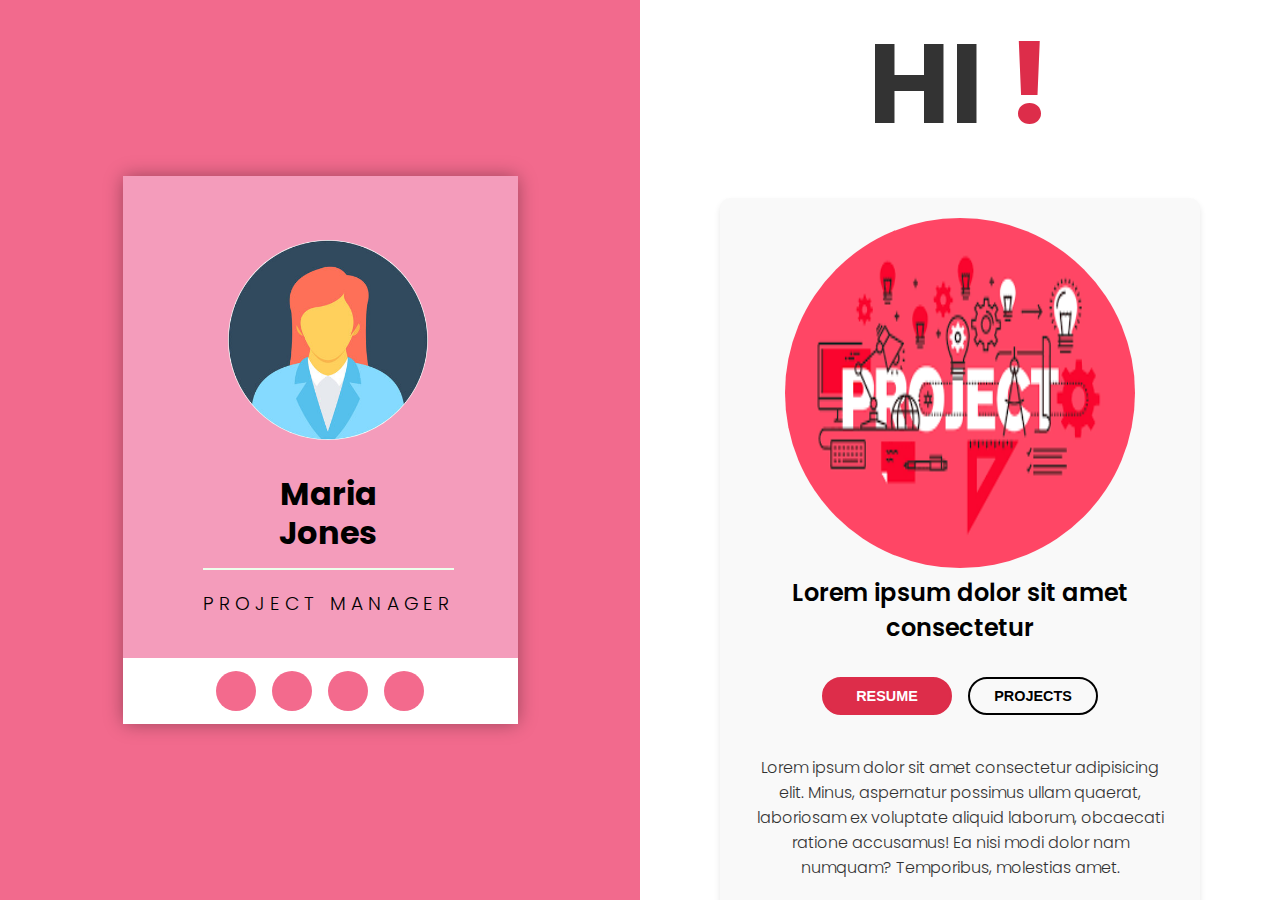
<file: HTML_CSS/AboutMe/index.html>
<!DOCTYPE html>
<html>
<head>
    <meta charset="utf-8">
    <meta http-equiv="X-UA-Compatible" content="IE=edge">
    <title>About Me Page</title>
    <meta name="viewport" content="width=device-width, initial-scale=1">
    <link rel="stylesheet" href="style.css">
    <link rel="stylesheet" href="https://cdnjs.cloudflare.com/ajax/libs/font-awesome/5.15.1/css/all.min.css" integrity="sha512-+4zCK9k+qNFUR5X+cKL9EIR+ZOhtIloNl9GIKS57V1MyNsYpYcUrUeQc9vNfzsWfV28IaLL3i96P9sdNyeRssA==" crossorigin="anonymous" />
</head>
<body>
<div class="about-wrapper">
    <div class="about-left">
        <div class="about-left-content">
            <div>
                <div class="shadow">
                    <div class="about-img">
                        <img src="./img/profil.jpg" alt="about image">
                    </div>
                </div>
                <h2>Maria<br>Jones</h2>
                <h3>project manager</h3>
            </div>
            <ul class="icons">
                <li><i class="fab fa-facebook-f"></i></li>
                <li><i class="fab fa-twitter"></i></li>
                <li><i class="fab fa-linkedin"></i></li>
                <li><i class="fab fa-instagram"></i></li>
            </ul>
        </div>
    </div>
      <div class = "about-right">
          <h1>hi<span> !</span></h1>
        <div class="index">
        <img src="./img/project.png" alt="project image" class="responsive-img">
          <h2>Lorem ipsum dolor sit amet consectetur</h2>
        <div class = "about-btns">
        <a href="resume.html">
          <button type="button" class="btn btn-pink">Resume</button>
        </a>
        <a href="project.html">
          <button type="button" class="btn btn-white">Projects</button>
        </a>
        </div>
        <div class = "about-para">
          <p>Lorem ipsum dolor sit amet consectetur adipisicing elit. Minus, aspernatur possimus ullam quaerat, laboriosam ex voluptate aliquid laborum, obcaecati ratione accusamus! Ea nisi modi dolor nam numquam? Temporibus, molestias amet.</p>
          <p>Lorem ipsum dolor sit amet, consectetur adipisicing elit. Natus iure tempora alias laudantium sapiente impedit!</p>
        </div>
        </div>
      </div>
    </div>
  </body>
</html>
</file>
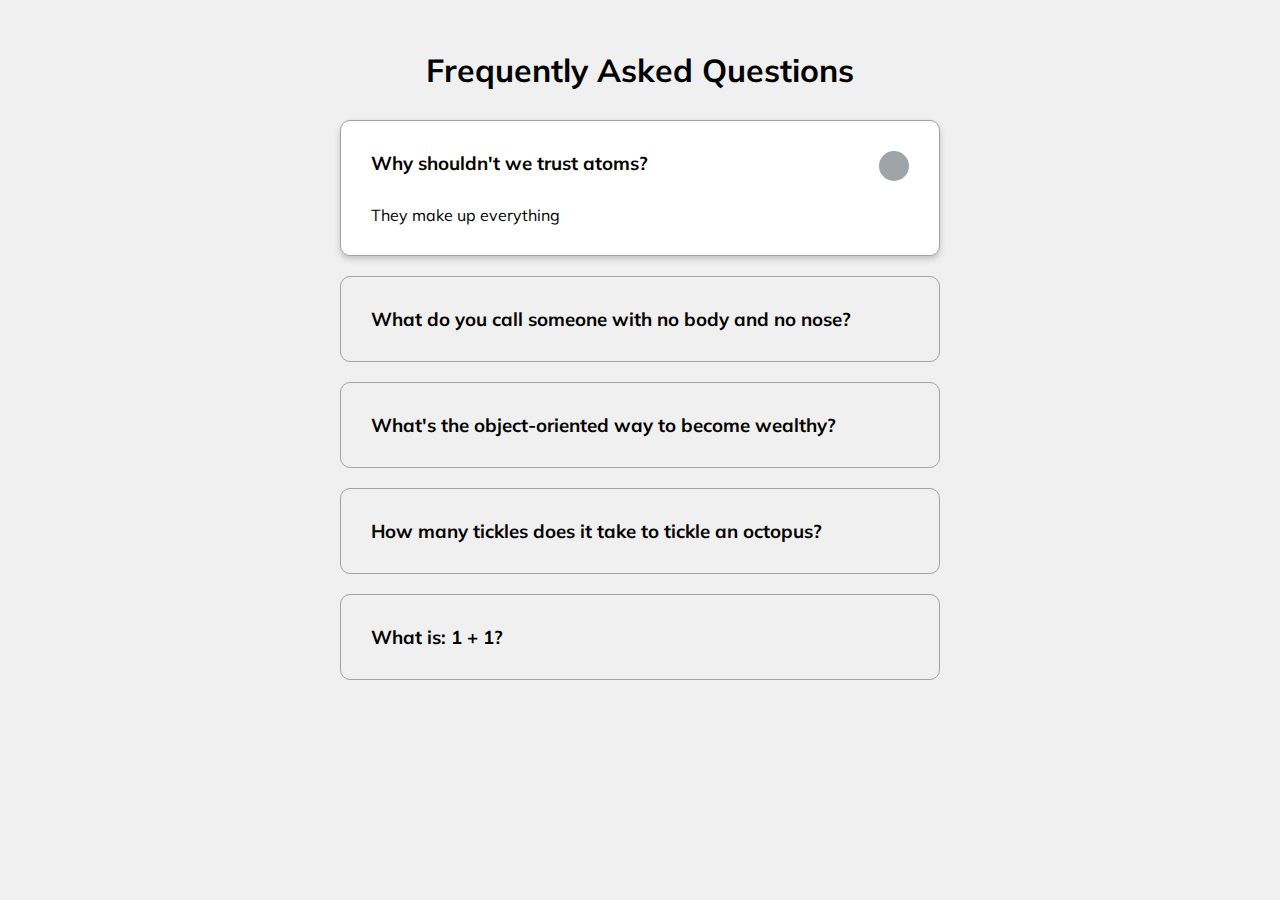
<file: HTML_CSS/FAQ_Collapse/index.html>
<!DOCTYPE html>
<html lang="en">
  <head>
    <meta charset="UTF-8" />
    <meta name="viewport" content="width=device-width, initial-scale=1.0" />
    <link
      rel="stylesheet"
      href="https://cdnjs.cloudflare.com/ajax/libs/font-awesome/5.14.0/css/all.min.css"
      integrity="sha512-1PKOgIY59xJ8Co8+NE6FZ+LOAZKjy+KY8iq0G4B3CyeY6wYHN3yt9PW0XpSriVlkMXe40PTKnXrLnZ9+fkDaog=="
      crossorigin="anonymous"
    />
    <link rel="stylesheet" href="style.css" />
    <title>FAQ</title>
  </head>
  <body>
    <h1>Frequently Asked Questions</h1>
    <div class="faq-container">
      <div class="faq active">
        <h3 class="faq-title">Why shouldn't we trust atoms?</h3>

        <p class="faq-text">They make up everything</p>

        <button class="faq-toggle">
          <i class="fas fa-chevron-down"></i>
          <i class="fas fa-times"></i>
        </button>
      </div>

      <div class="faq">
        <h3 class="faq-title">
          What do you call someone with no body and no nose?
        </h3>
        <p class="faq-text">Nobody knows.</p>
        <button class="faq-toggle">
          <i class="fas fa-chevron-down"></i>
          <i class="fas fa-times"></i>
        </button>
      </div>

      <div class="faq">
        <h3 class="faq-title">
          What's the object-oriented way to become wealthy?
        </h3>
        <p class="faq-text">Inheritance.</p>
        <button class="faq-toggle">
          <i class="fas fa-chevron-down"></i>
          <i class="fas fa-times"></i>
        </button>
      </div>

      <div class="faq">
        <h3 class="faq-title">
          How many tickles does it take to tickle an octopus?
        </h3>
        <p class="faq-text">Ten-tickles!</p>
        <button class="faq-toggle">
          <i class="fas fa-chevron-down"></i>
          <i class="fas fa-times"></i>
        </button>
      </div>

      <div class="faq">
        <h3 class="faq-title">What is: 1 + 1?</h3>
        <p class="faq-text">Depends on who are you asking.</p>
        <button class="faq-toggle">
          <i class="fas fa-chevron-down"></i>
          <i class="fas fa-times"></i>
        </button>
      </div>
    </div>
<script>
const toggles = document.querySelectorAll('.faq-toggle')

toggles.forEach(toggle => {
toggle.addEventListener('click', () => {
toggle.parentNode.classList.toggle('active')
    })
})
</script>
  </body>
</html>
</file>
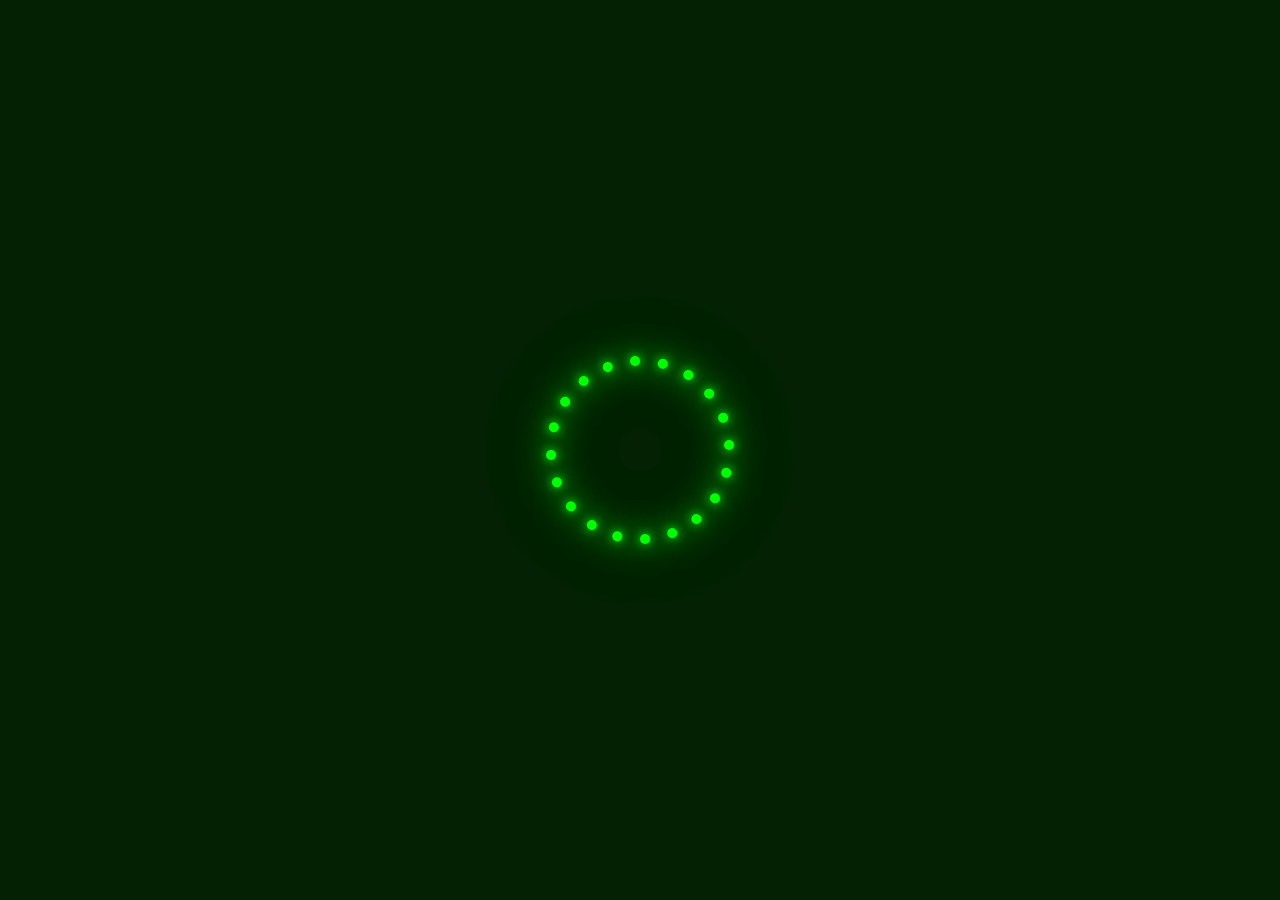
<file: HTML_CSS/Loader/index.html>
<!DOCTYPE html>
<html lang="en">
<head>
    <meta charset="UTF-8">
    <meta name="viewport" content="width=device-width, initial-scale=1.0">
    <title>CSS Creative Loader Animation Effects</title>
    <link rel="stylesheet" href="style.css">
</head>
<body>
    <section>
        <div class="loader">
            <span style="--i:1;"></span>
            <span style="--i:2;"></span>
            <span style="--i:3;"></span>
            <span style="--i:4;"></span>
            <span style="--i:5;"></span>
            <span style="--i:6;"></span>
            <span style="--i:7;"></span>
            <span style="--i:8;"></span>
            <span style="--i:9;"></span>
            <span style="--i:10;"></span>
            <span style="--i:11;"></span>
            <span style="--i:12;"></span>
            <span style="--i:13;"></span>
            <span style="--i:14;"></span>
            <span style="--i:15;"></span>
            <span style="--i:16;"></span>
            <span style="--i:17;"></span>
            <span style="--i:18;"></span>
            <span style="--i:19;"></span>
            <span style="--i:20;"></span>
        </div>
    </section>
</body>
</html>
</file>
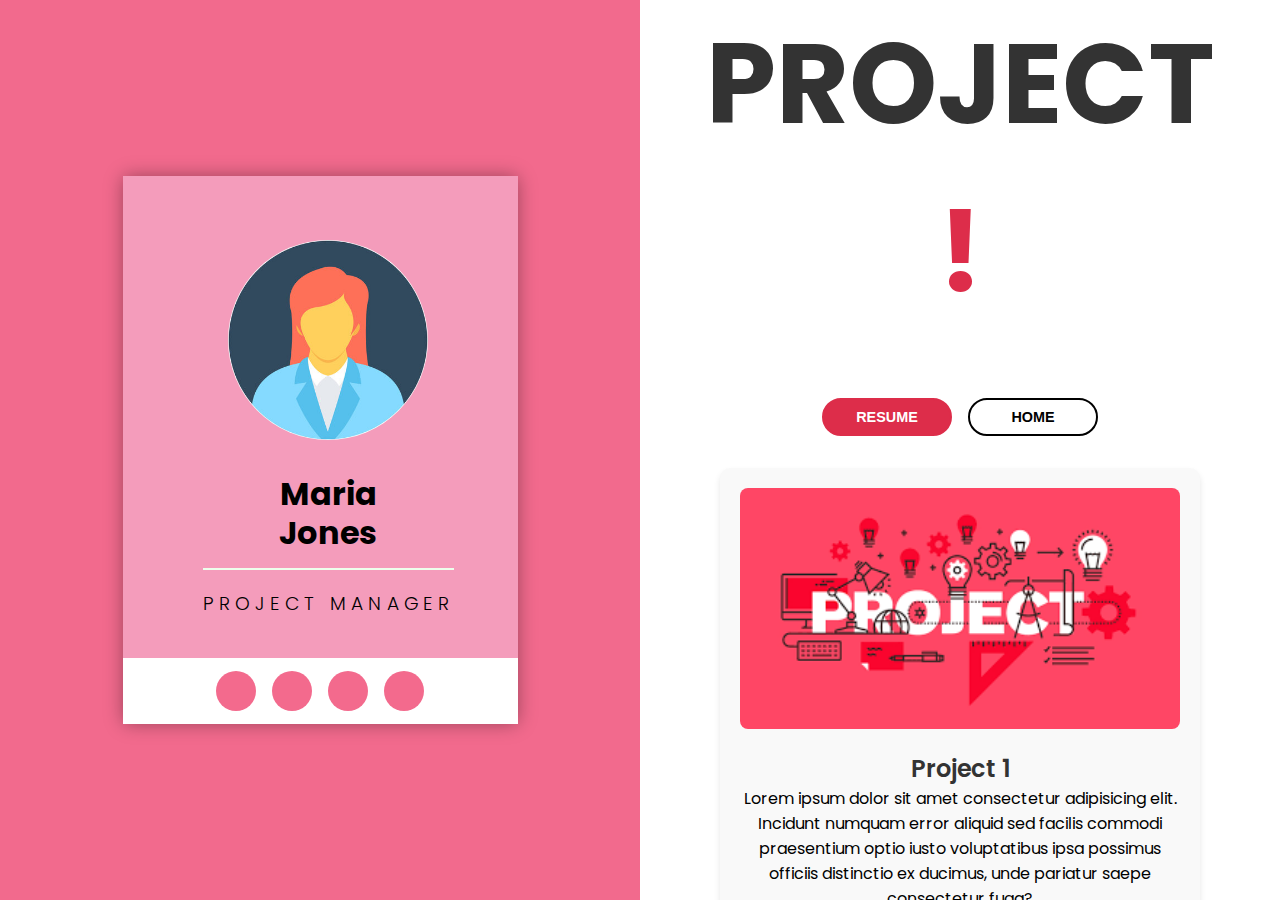
<file: HTML_CSS/AboutMe/project.html>
<!DOCTYPE html>
<html>
<head>
    <meta charset="utf-8">
    <meta http-equiv="X-UA-Compatible" content="IE=edge">
    <title>Projects Page</title>
    <meta name="viewport" content="width=device-width, initial-scale=1">
    <link rel="stylesheet" href="style.css">
    <link rel="stylesheet" href="https://cdnjs.cloudflare.com/ajax/libs/font-awesome/5.15.1/css/all.min.css" integrity="sha512-+4zCK9k+qNFUR5X+cKL9EIR+ZOhtIloNl9GIKS57V1MyNsYpYcUrUeQc9vNfzsWfV28IaLL3i96P9sdNyeRssA==" crossorigin="anonymous" />
</head>
<body>
<div class="about-wrapper">
    <div class="about-left">
        <div class="about-left-content">
            <div>
                <div class="shadow">
                    <div class="about-img">
                        <img src="./img/profil.jpg" alt="about image">
                    </div>
                </div>
                <h2>Maria<br>Jones</h2>
                <h3>project manager</h3>
            </div>
            <ul class="icons">
                <li><i class="fab fa-facebook-f"></i></li>
                <li><i class="fab fa-twitter"></i></li>
                <li><i class="fab fa-linkedin"></i></li>
                <li><i class="fab fa-instagram"></i></li>
            </ul>
        </div>
    </div>
    <div class="about-right">
        <h1>Project<span> !</span></h1>
        <div class = "about-btns">
          <a href="resume.html">
            <button type="button" class="btn btn-pink">Resume</button>
          </a>
          <a href="index.html">
            <button type="button" class="btn btn-white">Home</button>
          </a>
          </div>
        <div class="about-projects">
            <div class="project">
                <a href="project1.html">
                    <img src="./img/project.png" alt="project image">
                    <h2><a href="project1.html">Project 1</a></h2>
                </a>
                <p>Lorem ipsum dolor sit amet consectetur adipisicing elit. Incidunt numquam error aliquid sed facilis commodi praesentium optio iusto voluptatibus ipsa possimus officiis distinctio ex ducimus, unde pariatur saepe consectetur fuga?</p>
            </div>
            <div class="project">
                <a href="project1.html">
                    <img src="./img/project.png" alt="project image">
                    <h2><a href="project1.html">Project 2</a></h2>
                </a>
                <p>Lorem ipsum dolor sit amet, consectetur adipisicing elit. Rem distinctio, amet excepturi explicabo dolorum corporis qui minus corrupti nisi, repudiandae voluptatum velit cum! Eligendi, incidunt expedita? Voluptate, possimus est! Aliquam?</p>
            </div>
            <div class="project">
                <a href="project1.html">
                    <img src="./img/project.png" alt="project image">
                    <h2><a href="project1.html">Project 3</a></h2>
                </a>
                <p>Lorem ipsum dolor sit amet consectetur adipisicing elit. Incidunt numquam error aliquid sed facilis commodi praesentium optio iusto voluptatibus ipsa possimus officiis distinctio ex ducimus, unde pariatur saepe consectetur fuga?</p>
            </div>
            <div class="project">
                <a href="project1.html">
                    <img src="./img/project.png" alt="project image">
                    <h2><a href="project1.html">Project 4</a></h2>
                </a>
                <p>Lorem ipsum dolor sit amet, consectetur adipisicing elit. Rem distinctio, amet excepturi explicabo dolorum corporis qui minus corrupti nisi, repudiandae voluptatum velit cum! Eligendi, incidunt expedita? Voluptate, possimus est! Aliquam?</p>
            </div>
            <div class="project">
                <a href="project1.html">
                    <img src="./img/project.png" alt="project image">
                    <h2><a href="project1.html">Project 5</a></h2>
                </a>
                <p>Lorem ipsum dolor sit amet consectetur adipisicing elit. Incidunt numquam error aliquid sed facilis commodi praesentium optio iusto voluptatibus ipsa possimus officiis distinctio ex ducimus, unde pariatur saepe consectetur fuga?</p>
            </div>
            <div class="project">
                <a href="project1.html">
                    <img src="./img/project.png" alt="project image">
                    <h2><a href="project1.html">Project 6</a></h2>
                </a>
                <p>Lorem ipsum dolor sit amet, consectetur adipisicing elit. Rem distinctio, amet excepturi explicabo dolorum corporis qui minus corrupti nisi, repudiandae voluptatum velit cum! Eligendi, incidunt expedita? Voluptate, possimus est! Aliquam?</p>
            </div>
            <div class="project">
                <a href="project1.html">
                    <img src="./img/project.png" alt="project image">
                    <h2><a href="project1.html">Project 7</a></h2>
                </a>
                <p>Lorem ipsum dolor sit amet consectetur adipisicing elit. Incidunt numquam error aliquid sed facilis commodi praesentium optio iusto voluptatibus ipsa possimus officiis distinctio ex ducimus, unde pariatur saepe consectetur fuga?</p>
            </div>
            <div class="project">
                <a href="project1.html">
                    <img src="./img/project.png" alt="project image">
                    <h2><a href="project1.html">Project 8</a></h2>
                </a>
                <p>Lorem ipsum dolor sit amet, consectetur adipisicing elit. Rem distinctio, amet excepturi explicabo dolorum corporis qui minus corrupti nisi, repudiandae voluptatum velit cum! Eligendi, incidunt expedita? Voluptate, possimus est! Aliquam?</p>
            </div>
        </div>
     </div>
</body>
</html>
</file>
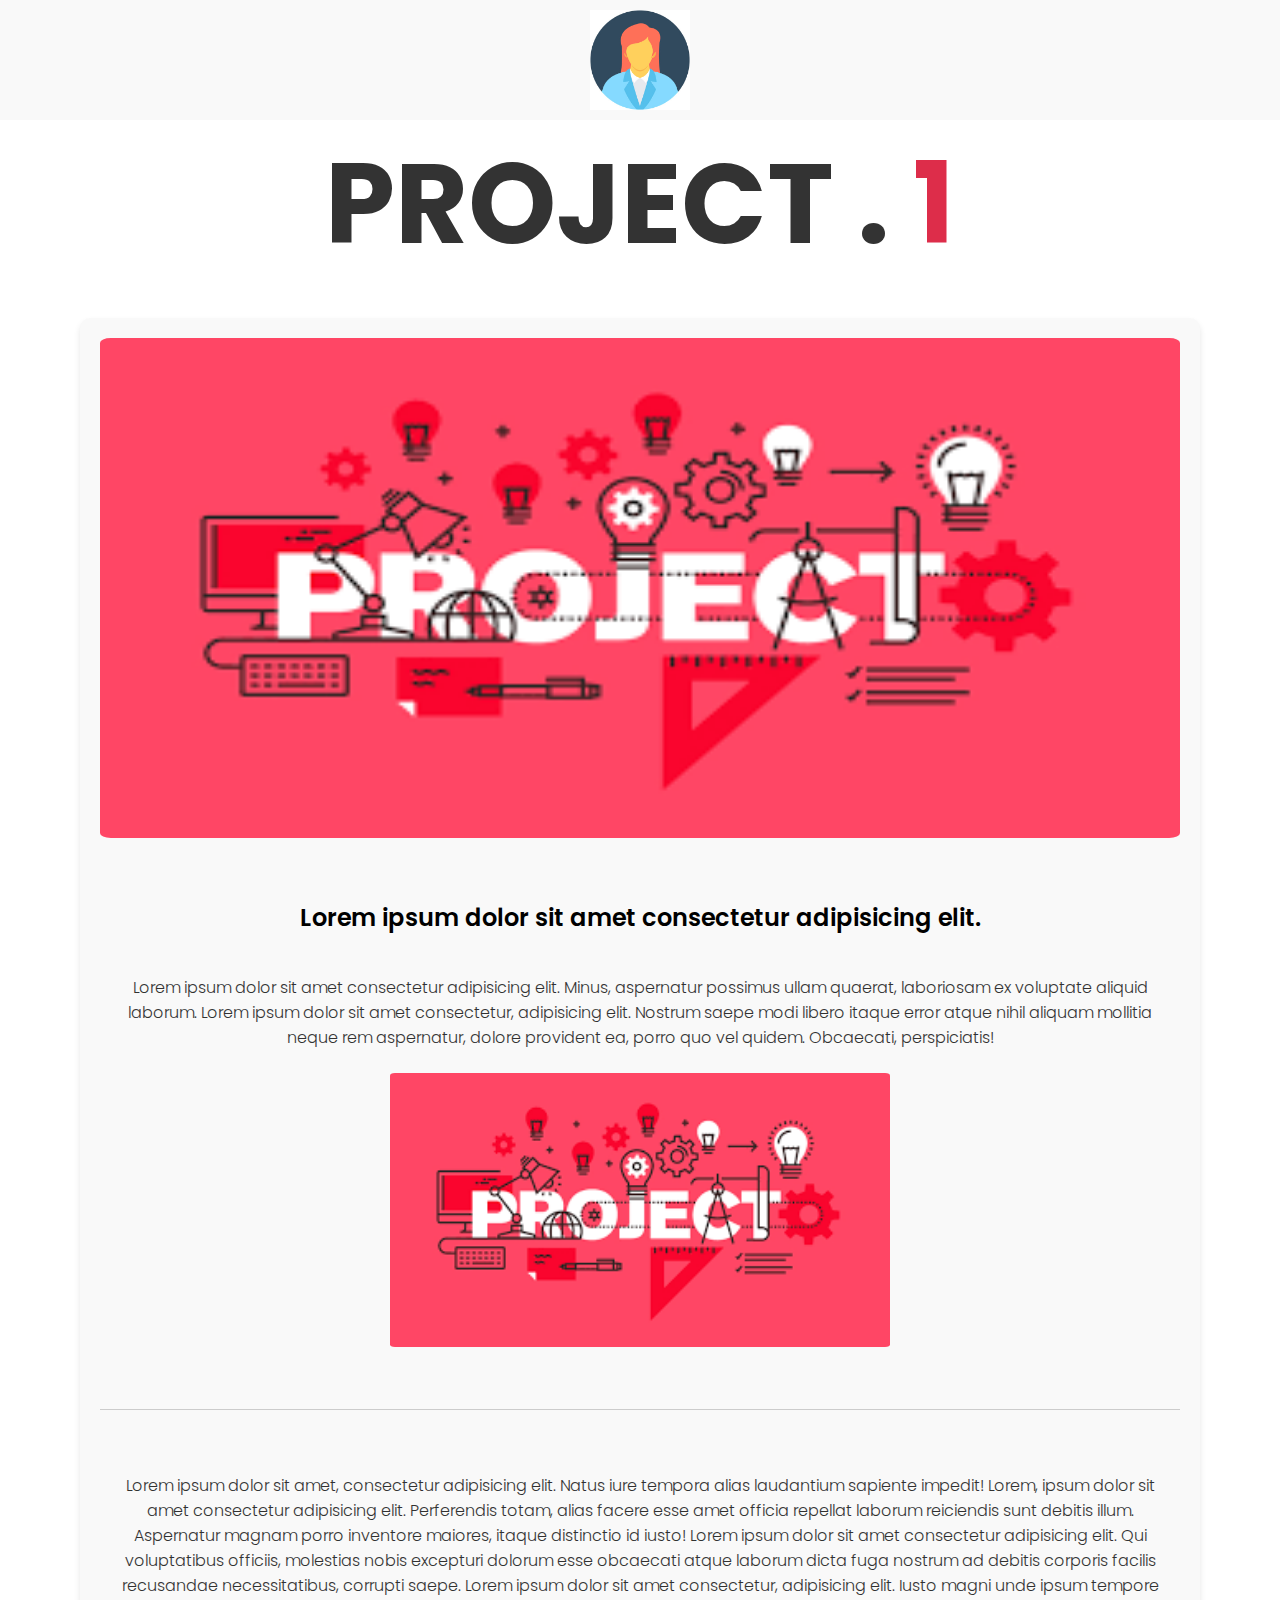
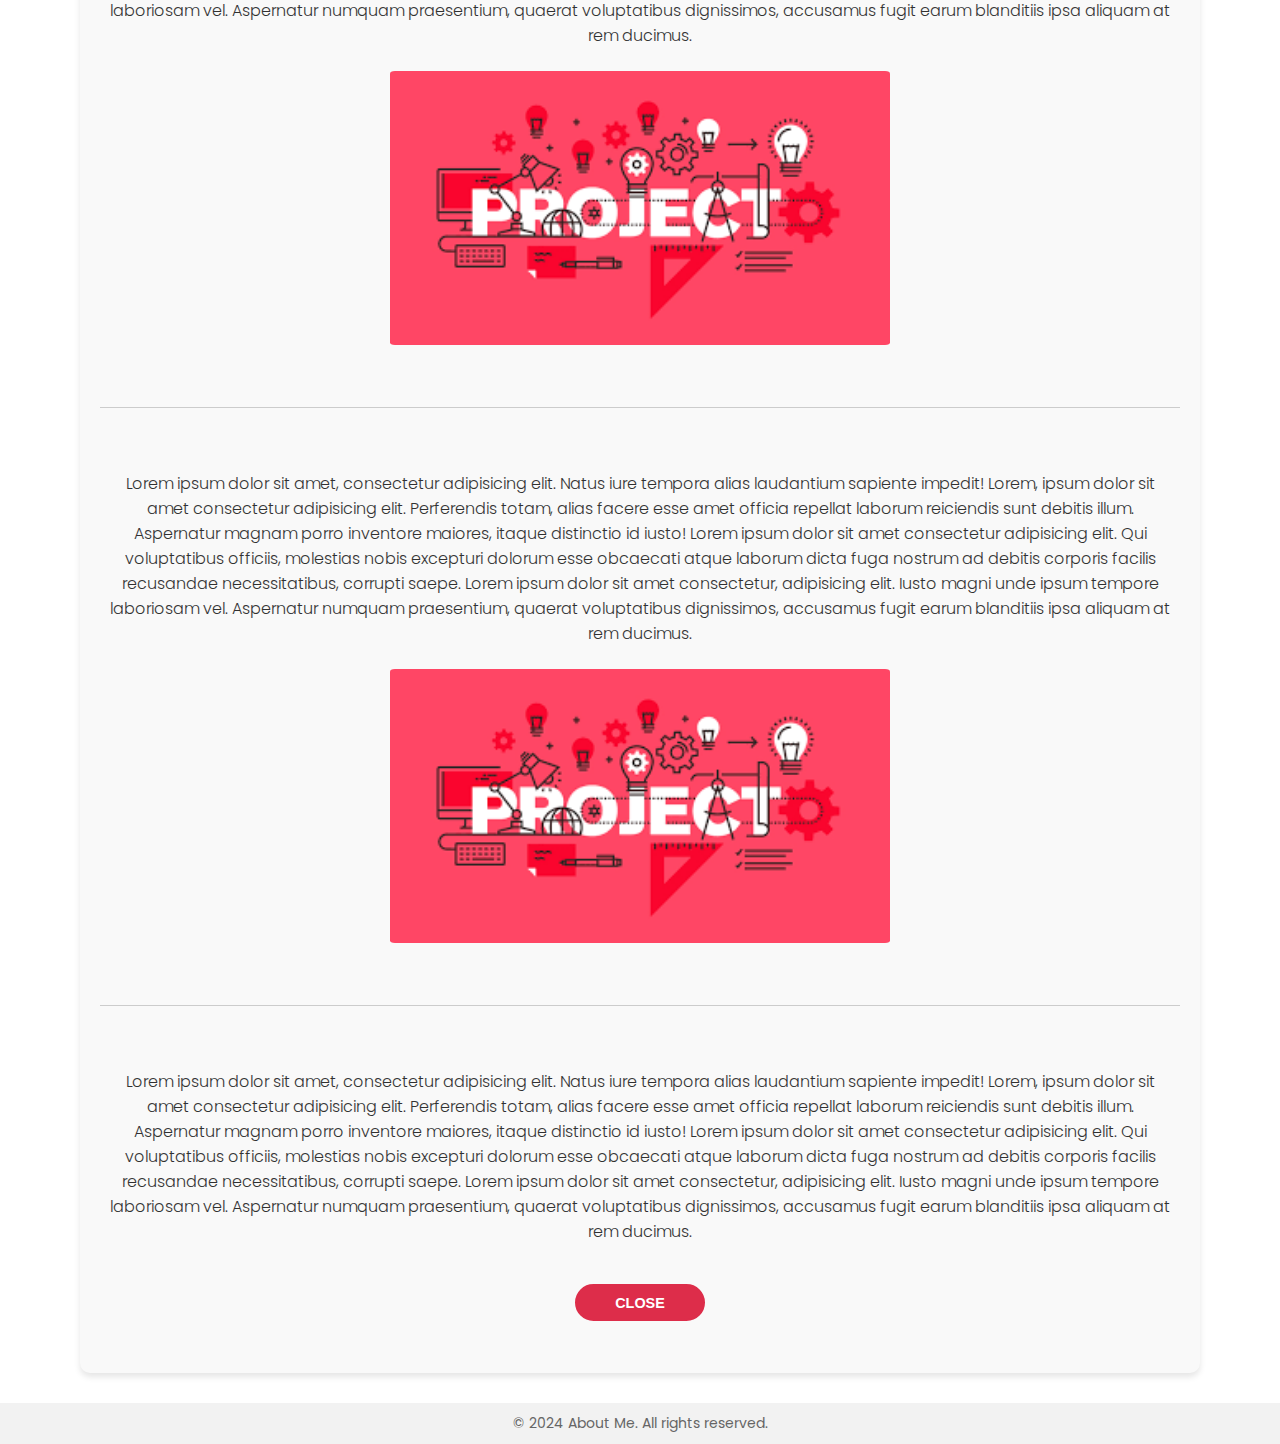
<file: HTML_CSS/AboutMe/project1.html>
<!DOCTYPE html>
<html>
<head>
    <meta charset="utf-8">
    <meta http-equiv="X-UA-Compatible" content="IE=edge">
    <title>Project 1</title>
    <meta name="viewport" content="width=device-width, initial-scale=1">
    <link rel="stylesheet" href="style.css">
    <link rel="stylesheet" href="https://cdnjs.cloudflare.com/ajax/libs/font-awesome/5.15.1/css/all.min.css" integrity="sha512-+4zCK9k+qNFUR5X+cKL9EIR+ZOhtIloNl9GIKS57V1MyNsYpYcUrUeQc9vNfzsWfV28IaLL3i96P9sdNyeRssA==" crossorigin="anonymous" />
</head>
<body>
    <header>
        <div class="mini-header">
            <img src="./img/profil.jpg" class="header-img" alt="header image">
        </div>
    </header>
    <div class = "one-page">
          <h1>Project .<span> 1</span></h1>
        <div class="index">
        <img src="./img/project.png" alt="project image" class="one-img">
          <h2>Lorem ipsum dolor sit amet consectetur adipisicing elit.</h2>
          <div class="about-para">
            <p>Lorem ipsum dolor sit amet consectetur adipisicing elit. Minus, aspernatur possimus ullam quaerat, laboriosam ex voluptate aliquid laborum. Lorem ipsum dolor sit amet consectetur, adipisicing elit. Nostrum saepe modi libero itaque error atque nihil aliquam mollitia neque rem aspernatur, dolore provident ea, porro quo vel quidem. Obcaecati, perspiciatis!</p>
            <img src="./img/project.png" class="one-item" alt="projects image">
            <hr>
            <p>Lorem ipsum dolor sit amet, consectetur adipisicing elit. Natus iure tempora alias laudantium sapiente impedit! Lorem, ipsum dolor sit amet consectetur adipisicing elit. Perferendis totam, alias facere esse amet officia repellat laborum reiciendis sunt debitis illum. Aspernatur magnam porro inventore maiores, itaque distinctio id iusto! Lorem ipsum dolor sit amet consectetur adipisicing elit. Qui voluptatibus officiis, molestias nobis excepturi dolorum esse obcaecati atque laborum dicta fuga nostrum ad debitis corporis facilis recusandae necessitatibus, corrupti saepe. Lorem ipsum dolor sit amet consectetur, adipisicing elit. Iusto magni unde ipsum tempore laboriosam vel. Aspernatur numquam praesentium, quaerat voluptatibus dignissimos, accusamus fugit earum blanditiis ipsa aliquam at rem ducimus.</p>
            <img src="./img/project.png" class="one-item" alt="project image">
            <hr>
            <p>Lorem ipsum dolor sit amet, consectetur adipisicing elit. Natus iure tempora alias laudantium sapiente impedit! Lorem, ipsum dolor sit amet consectetur adipisicing elit. Perferendis totam, alias facere esse amet officia repellat laborum reiciendis sunt debitis illum. Aspernatur magnam porro inventore maiores, itaque distinctio id iusto! Lorem ipsum dolor sit amet consectetur adipisicing elit. Qui voluptatibus officiis, molestias nobis excepturi dolorum esse obcaecati atque laborum dicta fuga nostrum ad debitis corporis facilis recusandae necessitatibus, corrupti saepe. Lorem ipsum dolor sit amet consectetur, adipisicing elit. Iusto magni unde ipsum tempore laboriosam vel. Aspernatur numquam praesentium, quaerat voluptatibus dignissimos, accusamus fugit earum blanditiis ipsa aliquam at rem ducimus.</p>
            <img src="./img/project.png" class="one-item" alt="project image">
            <hr>
            <p>Lorem ipsum dolor sit amet, consectetur adipisicing elit. Natus iure tempora alias laudantium sapiente impedit! Lorem, ipsum dolor sit amet consectetur adipisicing elit. Perferendis totam, alias facere esse amet officia repellat laborum reiciendis sunt debitis illum. Aspernatur magnam porro inventore maiores, itaque distinctio id iusto! Lorem ipsum dolor sit amet consectetur adipisicing elit. Qui voluptatibus officiis, molestias nobis excepturi dolorum esse obcaecati atque laborum dicta fuga nostrum ad debitis corporis facilis recusandae necessitatibus, corrupti saepe. Lorem ipsum dolor sit amet consectetur, adipisicing elit. Iusto magni unde ipsum tempore laboriosam vel. Aspernatur numquam praesentium, quaerat voluptatibus dignissimos, accusamus fugit earum blanditiis ipsa aliquam at rem ducimus.</p>
        </div>
        <div class = "about-btns">
            <a href="project.html">
              <button type="button" class="btn btn-pink">Close</button>
            </a>
            </div>
        </div>
      </div>
      <footer>
        <div class="mini-footer">
            <p>&copy; 2024 About Me. All rights reserved.</p>
        </div>
    </footer>
  </body>
</html>
</file>
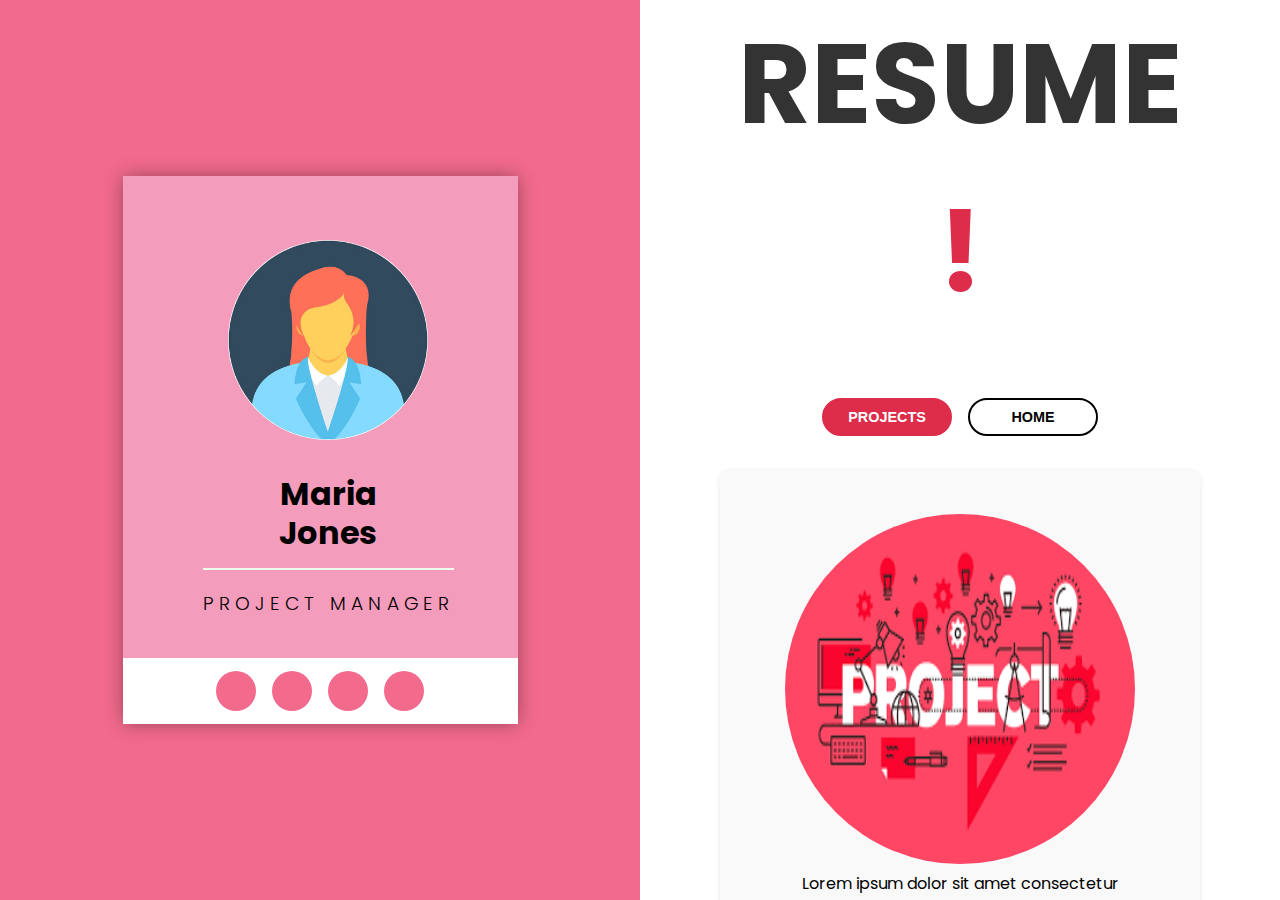
<file: HTML_CSS/AboutMe/resume.html>
<!DOCTYPE html>
<html>
<head>
    <meta charset="utf-8">
    <meta http-equiv="X-UA-Compatible" content="IE=edge">
    <title>Resume Page</title>
    <meta name="viewport" content="width=device-width, initial-scale=1">
    <link rel="stylesheet" href="style.css">
    <link rel="stylesheet" href="https://cdnjs.cloudflare.com/ajax/libs/font-awesome/5.15.1/css/all.min.css" integrity="sha512-+4zCK9k+qNFUR5X+cKL9EIR+ZOhtIloNl9GIKS57V1MyNsYpYcUrUeQc9vNfzsWfV28IaLL3i96P9sdNyeRssA==" crossorigin="anonymous" />
</head>
<body>
<div class="about-wrapper">
    <div class="about-left">
        <div class="about-left-content">
            <div>
                <div class="shadow">
                    <div class="about-img">
                        <img src="./img/profil.jpg" alt="about image">
                    </div>
                </div>
                <h2>Maria<br>Jones</h2>
                <h3>Project Manager</h3>
            </div>
            <ul class="icons">
                <li><i class="fab fa-facebook-f"></i></li>
                <li><i class="fab fa-twitter"></i></li>
                <li><i class="fab fa-linkedin"></i></li>
                <li><i class="fab fa-instagram"></i></li>
            </ul>
        </div>
    </div>
    <div class="about-right">
        <h1>Resume<span> !</span></h1>
        <div class = "about-btns">
          <a href="project.html">
            <button type="button" class="btn btn-pink">Projects</button>
          </a>
          <a href="index.html">
            <button type="button" class="btn btn-white">Home</button>
          </a>
          </div>
        <div class="about-content">
            <div class="content-item">
                <img src="./img/project.png" alt="project image" class="responsive-img">
                <div class="content-text">
                    <p>Lorem ipsum dolor sit amet consectetur adipisicing elit. Quibusdam, aspernatur? Eligendi dolorem blanditiis voluptate! Rem, tenetur? Id, ullam dolores eveniet, praesentium perferendis voluptate officia at minima consectetur debitis corrupti hic?</p>
                </div>
            <div class="content-item">
                <img src="./img/project.png" alt="project image" class="responsive-img">
                <div class="content-text">
                    <p>Lorem ipsum dolor sit amet consectetur adipisicing elit. Quos, atque minus quibusdam aliquam recusandae animi. Corporis voluptatum consequatur assumenda magni quidem similique dolorum, facilis pariatur, sit praesentium quod nisi iure?</p>
                </div>
            </div>
            <div class="about-para">
                    <p>Lorem ipsum dolor sit amet consectetur adipisicing elit. Quae cumque odio neque voluptas officiis perspiciatis a quod nobis in aperiam suscipit repudiandae, quaerat id, eaque sunt illo ducimus? Consequatur, veniam!</p>
        </div>
    </div>
</body>
</html>
</file>
<file: HTML_CSS/AboutMe/style.css>
@import url('https://fonts.googleapis.com/css2?family=Poppins:wght@200;300;400;500;600;700;800&display=swap');

*{
    padding: 0;
    margin: 0;
    box-sizing: border-box;
}
body{
    font-family: 'Poppins', sans-serif;
}
.about-wrapper{
    display: flex;
    flex-direction: column;
    overflow-x: hidden;
}
.about-left{
    background: #f26a8d;
    display: flex;
    flex-direction: column;
    align-items: center;
    justify-content: center;
    height: 100vh;
    overflow-y: auto;
}
.about-left-content > div{
    background: #f49cbb;
    padding: 4rem 4rem 2.5rem 5rem;
    text-align: center;
}
.about-left-content{
    box-shadow: 0px 0px 18px -1px rgba(0, 0, 0, 0.39);
    -webkit-box-shadow: 0px 0px 18px -1px rgba(0, 0, 0, 0.39);
    -moz-box-shadow: 0px 0px 18px -1px rgba(0, 0, 0, 0.39);
}
.about-img img{
    display: block;
    width: 200px;
}
.about-img{
    width: 200px;
    height: 200px;
    overflow: hidden;
    border-radius: 50%;
    transition: all 0.5s ease-in-out;
}
.shadow{
    margin-left: auto;
    margin-right: auto;
    border-radius: 50%;
    width: 200px;
    height: 200px;
    position: relative;
    cursor: pointer;
}
.shadow::after{
    content: "";
    position: absolute;
    background: rgba(0, 0, 0, 0.4);
    left: 50%;
    transform: translateX(-50%);
    bottom: -20px;
    height: 7px;
    width: 50px;
    filter: blur(3px);
    -webkit-filter: blur(3px);
    opacity: 0;
    transition: all 0.6s ease;
}
.shadow:hover .about-img{
    transform: translateY(-10px);
}
.shadow:hover::after{
    opacity: 1;
}
.about-left-content h2{
    font-size: 2rem;
    margin: 2.2rem 0 0.6rem 0;
    line-height: 1.2;
    padding-bottom: 1rem;
    border-bottom: 2px solid #edffec;
}
.about-left-content h3{
    text-transform: uppercase;
    font-weight: 300;
    letter-spacing: 5px;
    margin-top: 1.2rem;
}
.icons{
    background: #fff;
    display: flex;
    justify-content: center;
    padding: 0.8rem 0;
}
.icons li{
    list-style-type: none;
    background: #f36a8d;
    color: #fff;
    width: 40px;
    height: 40px;
    margin: 0 0.5rem;
    border-radius: 50%;
    display: flex;
    justify-content: center;
    align-items: center;
    font-size: 1.2rem;
    cursor: pointer;
    transition: all 0.5s ease-in-out;
}
.icons li:hover{
    background: #edffec;
    color: #000;
}
.about-right{
    background: #fff;
    display: flex;
    flex-direction: column;
    align-items: center;
    padding: 0 5rem;
    text-align: center;
    overflow-y: auto; 
}
.about-right h1{
    font-size: 7rem;
    text-transform: uppercase;
}
.about-right h1 span{
    color: #dd2d4a;
}
.about-right h2{
    font-weight: 600;
}
.about-btns{
    display: flex;
    margin: 2rem 0;
}
.btn{
    border: none;
    font-size: 0.9rem;
    text-transform: uppercase;
    border: 2px solid #000;
    border-radius: 20px;
    padding: 0.55rem 0;
    width: 130px;
    font-weight: 600;
    background: transparent;
    margin: 0 0.5rem;
    cursor: pointer;
}
.btn.btn-pink{
    background: #dd2d4a;
    color: #fff;
    border-color: #dd2d4a;
    transition: all 0.5s ease-in-out;
}
.btn.btn-pink:hover{
    background: transparent;
    border-color: #dd2d4a;
    color: #000;
}
.btn.btn-white{
    transition: all 0.5s ease-in-out;
}
.btn.btn-white:hover{
    background: #dd2d4a;
    border-color: #dd2d4a;
    color: #fff;
}
.about-para p{
    font-weight: 300;
    padding: 0.5rem;
    opacity: 0.8;
}

.about-projects {
    display: grid;
    grid-template-columns: repeat(auto-fit, minmax(250px, 1fr));
    gap: 30px; 
}
.project {
    background-color: #f9f9f9;
    border-radius: 10px;
    padding: 20px;
    box-shadow: 0 4px 6px rgba(0, 0, 0, 0.1);
    margin-bottom: 30px;


}
.project img {
    width: 100%;
    border-radius: 8px;
    margin-bottom: 15px;
    transition: transform 0.3s ease;
}
.project img:hover {
    transform: scale(1.05); 
}
.project h2 a {
    color: #333;
    text-decoration: none;
    transition: color 0.3s ease; 
}

.project h2 a:hover {
    color: #ff6f61;
}
h1 {
    font-size: 2.5em;
    color: #333;
    text-align: center;
    margin-bottom: 30px;
}
.about-content {
    display: grid;
    grid-template-columns: repeat(auto-fit, minmax(300px, 1fr));
    gap: 1rem;
    background-color: #f9f9f9;
    border-radius: 10px;
    padding: 20px;
    box-shadow: 0 4px 6px rgba(0, 0, 0, 0.1);
    margin-bottom: 30px;
}
.content-item {
    padding: 1rem;
    margin: 10px;
}
.responsive-img {
    width: 350px;
    height: 350px;
    border-radius: 50%;
    overflow: hidden;
    flex-shrink: 0; 
    transition: transform 0.3s ease, filter 0.3s ease; 
}
.responsive-img:hover {
    transform: scale(1.05) rotate(5deg); 
    filter: brightness(1.2) contrast(1.2); 
}
.about-para {
    margin-top: 2rem;
}
.index {
    background-color: #f9f9f9;
    border-radius: 10px;
    padding: 20px;
    box-shadow: 0 4px 6px rgba(0, 0, 0, 0.1);
    margin-bottom: 30px;
}
.about-btns {
    display: flex;
    justify-content: center;
}
.one-page{
    background: #fff;
    display: flex;
    flex-direction: column;
    align-items: center;
    padding: 0 5rem;
    text-align: center;
    overflow-y: auto; 
}
.one-page h1{
    font-size: 7rem;
    text-transform: uppercase;
}
.one-page h1 span{
    color: #dd2d4a;
}
.one-page h2{
    font-weight: 600;
}
.one-img {
    margin-bottom: 55px;
    width: 100%;
    height: 500px;
    border-radius: 1%;
    overflow: hidden;
    flex-shrink: 0; 
    transition: transform 0.3s ease, filter 0.3s ease; 
}
.one-img:hover {
    transform: scale(1.01) rotate(0.1deg); 
    filter: brightness(1.2) contrast(1.2); 
}
.one-item {
    margin-top: 15px;
    width: 500px;
    border-radius: 1%;
    overflow: hidden;
    flex-shrink: 0; 
    transition: transform 0.3s ease, filter 0.3s ease; 
}
.one-item:hover {
    transform: scale(1.01) rotate(0.1deg); 
    filter: brightness(1.2) contrast(1.2); 
}
.mini-footer {
    background-color: #f2f2f2;
    padding: 10px;
    text-align: center;
    font-size: 14px;
    color: #666;
}
.mini-header {
    background-color: #f9f9f9;
    color: #fff;
    padding: 10px;
    text-align: center;
    display: flex;
    justify-content: center;
}
.header-img {
    width: 100px;
    height: 100px;
    transition: transform 0.3s ease;
}
.header-img:hover {
    transform: scale(1.05); 
}
.about-para hr {
    margin: 55px 0;
    border: none;
    border-top: 1px solid #ccc;
}
@media screen and (min-width: 992px){
    .about-wrapper{
        display: grid;
        grid-template-columns: repeat(2, 1fr);
    }
    .about-left{
        flex: 1; 
        overflow-y: auto; 
    }
    .about-right{
        position: fixed;
        top: 0; 
        right: 0; 
        bottom: 0; 
        width: 50%; 
        overflow-y: auto; 
    }
}
@media screen and (max-width: 768px) {
    .about-wrapper {
        flex-direction: column;
        height: auto;
    }
    .about-right {
        width: 100%;
    }
    .about-left {
        margin-bottom: 20px;
    }
    h1 {
        font-size: 2rem;
    }
    .about-right h1{
        font-size: 2rem;
        text-transform: uppercase;
    }
    .about-content {
        grid-template-columns: repeat(auto-fit, minmax(200px, 1fr));
    }
    .responsive-img {
        width: 150px;
        height: 150px;
    }
    .about-btns {
        display: grid;
        gap: 20px;
    }
    .one-page h1{
        font-size: 2rem;
        text-transform: uppercase;
    }
    .one-img {
        width: 100%;
        height: 250px;
        
    }
    .one-item {
        width: 200px;
    }
}
</file>
<file: HTML_CSS/FAQ_Collapse/style.css>
@import url("https://fonts.googleapis.com/css?family=Muli&display=swap");

* {
  box-sizing: border-box;
}

body {
  font-family: "Muli", sans-serif;
  background-color: #f0f0f0;
}

h1 {
  margin: 50px 0 30px;
  text-align: center;
}

.faq-container {
  max-width: 600px;
  margin: 0 auto;
}

.faq {
  background-color: transparent;
  border: 1px solid #9fa4a8;
  border-radius: 10px;
  margin: 20px 0;
  padding: 30px;
  position: relative;
  overflow: hidden;
  transition: 0.3s ease;
}

.faq.active {
  background-color: #fff;
  box-shadow: 0 3px 6px rgba(0, 0, 0, 0.1), 0 3px 6px rgba(0, 0, 0, 0.1);
}

.faq.active::before,
.faq.active::after {
  content: "\f075";
  font-family: "Font Awesome 5 Free";
  color: #2ecc71;
  font-size: 7rem;
  position: absolute;
  opacity: 0.2;
  top: 20px;
  left: 20px;
  z-index: 0;
}

.faq.active::before {
  color: #3498db;
  top: -10px;
  left: -30px;
  transform: rotateY(180deg);
}

.faq-title {
  margin: 0 35px 0 0;
}

.faq-text {
  display: none;
  margin: 30px 0 0;
}

.faq.active .faq-text {
  display: block;
}

.faq-toggle:focus {
  outline: 0;
}

.faq-toggle .fa-times {
  display: none;
}

.faq.active .faq-toggle .fa-times {
  color: #fff;
  display: block;
}

.faq.active .faq-toggle .fa-chevron-down {
  display: none;
}

.faq.active .faq-toggle {
  background-color: #9fa4a8;
}

.faq-toggle {
  background-color: transparent;
  border: 0;
  border-radius: 50%;
  cursor: pointer;
  display: flex;
  align-items: center;
  justify-content: center;
  font-size: 16px;
  padding: 0;
  position: absolute;
  top: 30px;
  right: 30px;
  height: 30px;
  width: 30px;
}
</file>
<file: HTML_CSS/Loader/style.css>
* {
    margin: 0;
    padding: 0;
    box-sizing: border-box;
}

section {
    display: flex;
    justify-content: center;
    align-items: center;
    min-height: 100vh;
    background: #042104;
    animation: animateBg 10s linear infinite;
}

@keyframes animateBg {
    0% {
        filter: hue-rotate(0deg);
    }
    100% {
        filter: hue-rotate(360deg);
    }
}

section .loader {
    position: relative;
    width: 188px;
    height: 188spx;
}

section .loader span {
    position: absolute;
    top: 0;
    left: 0;
    width: 100%;
    height: 100%;
    transform: rotate(calc(18deg * var(--i)));
}

section .loader span::before {
    content: '';
    position: absolute;
    top: 0;
    left: 0;
    width: 10px;
    height: 10px;
    border-radius: 50%;
    background: #00ff0a;
    box-shadow: 0 0 10px #00ff0a,
                0 0 20px #00ff0a,
                0 0 40px #00ff0a,
                0 0 60px #00ff0a,
                0 0 80px #00ff0a,
                0 0 100px #00ff0a;
    animation: animate 2s linear infinite;
    animation-delay: calc(0.1s * var(--i));
}

@keyframes animate {
    0% {
        transform: scale(1);
    }
    80%,100% {
        transform: scale(0);
    }
}
</file>
